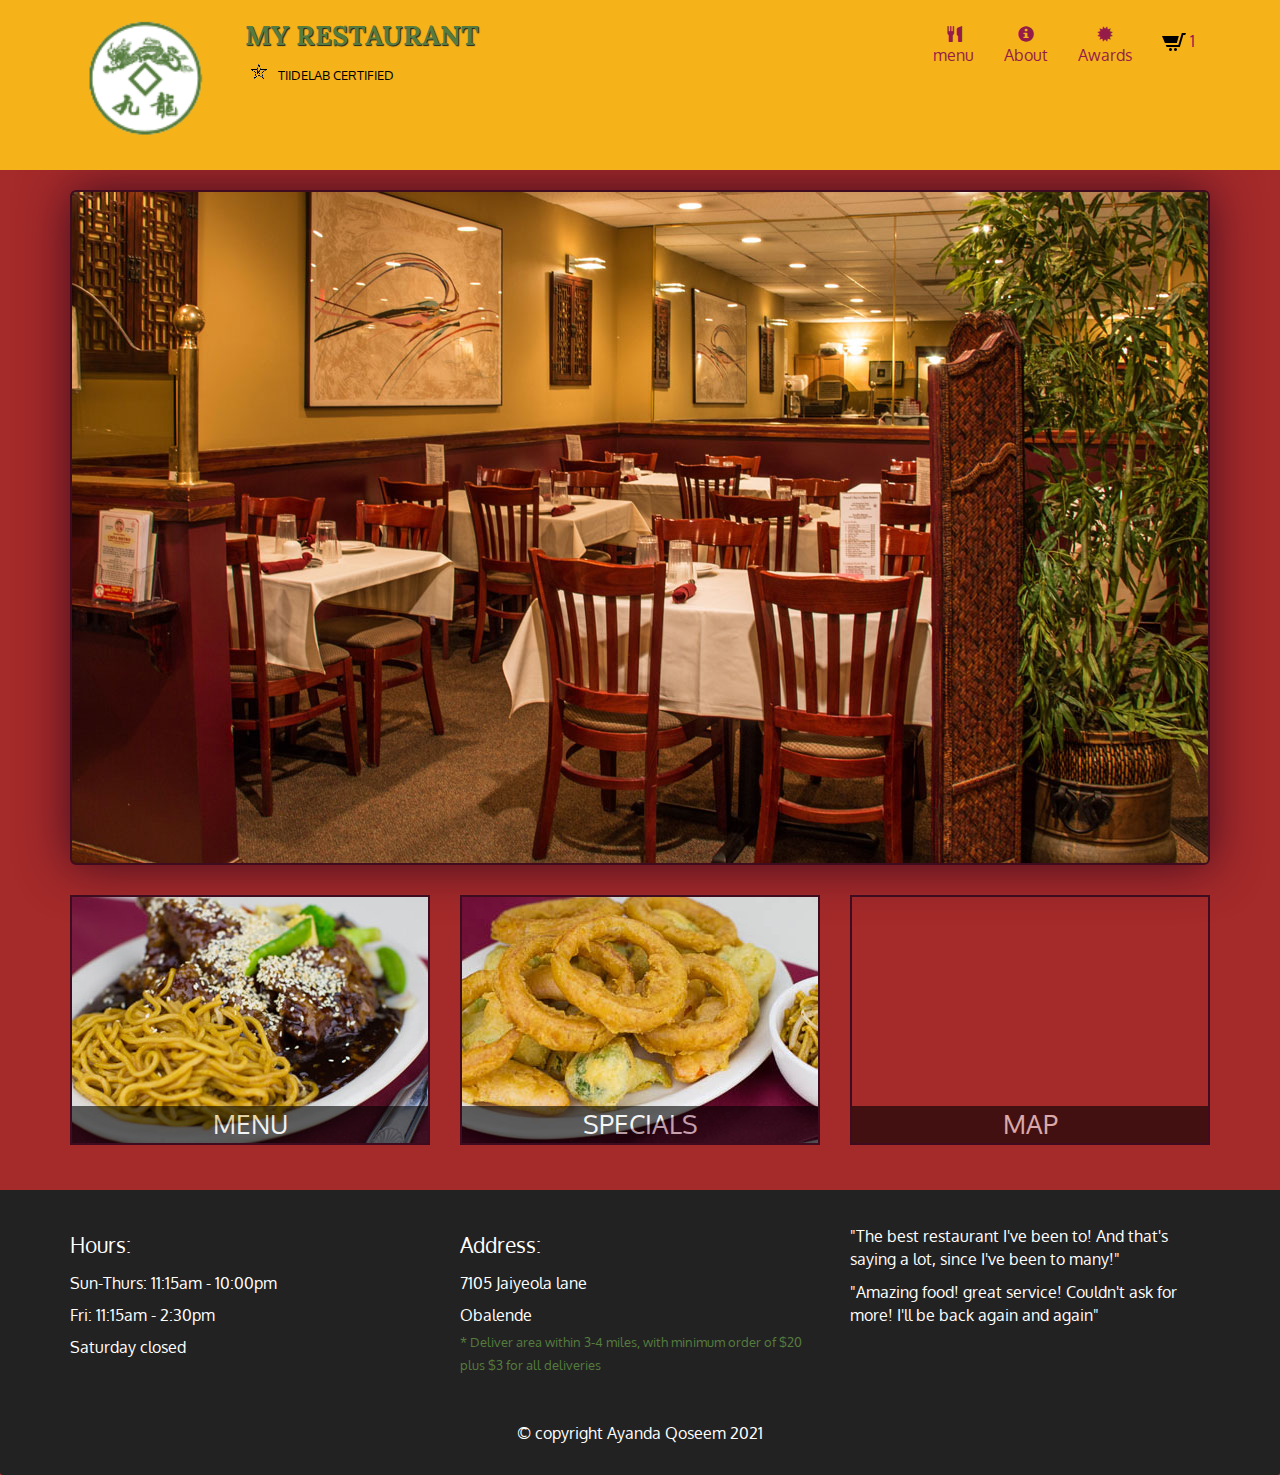
<file: index.html>
<!doctype html>
<html lang="en">
<head>
        <meta charset="utf-8">
        <meta name="viewport" content="width=device-width, initial-scale=1">
        <meta http-equiv="X-UA-Compatible" content="IE=edge">
        <title>My Restaurant</title>
        <link rel="stylesheet" href="css/bootstrap.min.css">
        <link rel="stylesheet" href="css/styles.css">
        <link href="https://fonts.googleapis.com/css2?family=Oxygen:wght@300;400;700&display=swap" rel="stylesheet">
        <link href="https://fonts.googleapis.com/css2?family=Lora&display=swap" rel="stylesheet" type="text/css">
    </head>
<body>
    <header>
        <nav id="header-nav" class="navbar navbar-default">
            <div class="container">
                <div class="navbar-header">
                    <a href="index.html" class="pull-left visible-md visible-lg">
                        <img src ="images/restaurant-logo_medium.png" id="logo-img" alt="logo image">
                    </a>
            
                    <div class="navbar-brand"> 
                        <a href="index.html"><h1>My Restaurant</h1></a>
                        <p>
                            <img src="images/star-k-logo.png" alt="kosher certification">
                            <span>TIIDELAB Certified</span>
                        </p>
                    </div>
                    <button id="navbarToggle" type="button" class="navbar-toggle collapsed"  
                    data-toggle="collapse" data-target="#collapsable-nav" aria-expanded="false">
                        <span class="sr-only">toggle navigation</span>
                        <span class="icon-bar"></span>
                        <span class="icon-bar"></span>
                        <span class="icon-bar"></span>
                    </button>
                </div>
                <div id="collapsable-nav" class="collapse navbar-collapse">
                    <ul id="nav-list" class="nav navbar-nav navbar-right">
                        <li class="visible-xs active">
                            <a href="index.html">
                                <span class="glyphicon glyphicon-home"></span>Home
                            </a>
                        </li>
                        <li>
                            <a href="menu-categories.html">
                                <span class="glyphicon glyphicon-cutlery"></span><br
                                class="hidden-xs">menu</a>
                        </li>
                        <li>
                            <a href="#">
                                <span class="glyphicon glyphicon-info-sign"></span><br
                                class="hidden-xs">About</a>
                        </li>
                        <li>
                            <a href="#">
                                <span class="glyphicon glyphicon-certificate"></span>
                                <br class="hidden-xs">Awards</a>
                        </li>
                        <li id="phone" class="hidden-xs">
                            <a href="#">
                                <span><img src="images/cart.svg" alt="">
                                    <span>1</span></span></a>
                        </li>
                    </ul> <!--nav-list-->
                </div>  <!--.collapse .navbar-collapse-->
            </div> <!--.container-->
        </nav> <!--#header-nav-->
    </header>
    <div id="call-btn" class="visible-xs">
        <a class="btn" href="tel:07036461673">
            <span class="glyphicon glyphicon-earphone"></span>
            07036461673
        </a>
    </div>
    <div id="xs-deliver" class="text-center visible-xs">* We deliver</div>

    <div id="main-content" class="container">
        <div class="jumbotron">
            <img src="images/jumbotron_768.jpg" alt="picture of restaurant"
            class="img-responsive visible-xs">
        </div>

        <div id="home-tiles" class="row">
            <div class="col-md-4 col-sm-6 col-xs-12">
                <a href="menu-categories.html"><div id="menu-tile"><span>menu</span></div></a>
            </div>
            <div class="col-md-4 col-sm-6 col-xs-12">
                <a href="single-catergories.html"><div id="specials-tile"><span>specials</span></div></a>
            </div>
            <div class="col-md-4 col-sm-12 col-xs-12">
                <a href="https://goo.gl/maps/g56CvkMLHsaJAWaT7" target="_blank">
                    <div id="map-tile">
                        <iframe src="https://www.google.com/maps/embed?pb=!1m18!1m12!1m3!1d507365.3245583991!2d3.0037633095566476!3d6.547977480168733!2m3!1f0!2f0!3f0!3m2!1i1024!2i768!4f13.1!3m3!1m2!1s0x103b8b2ae68280c1%3A0xdc9e87a367c3d9cb!2sLagos!5e0!3m2!1sen!2sng!4v1622161010424!5m2!1sen!2sng" width="600" height="450" style="border:0;" allowfullscreen="" loading="lazy"></iframe><span>map</span>
                    </div>
                </a>
            </div>
        </div> <!-- End of #home-tiles -->
    </div> <!-- End of #main-content -->

    <footer class="panel-footer">
        <div class="container">
            <div class="row">
                <section id="hours" class="col-sm-4">
                    <span>Hours:</span><br>
                    Sun-Thurs: 11:15am - 10:00pm<br>
                    Fri: 11:15am - 2:30pm<br>
                    Saturday closed
                    <hr class="visible-xs">
                </section>
                <section id="address" class="col-sm-4">
                    <span>Address:</span><br>
                    7105 Jaiyeola lane<br>
                    Obalende
                    <p>* Deliver area within 3-4 miles, with minimum 
                        order of $20 plus $3 for all deliveries</p>
                    <hr class="visible-xs">
                </section>
                <section id="testimonialtestimonial" class="col-sm-4">
                    <p>"The best restaurant I've been to! And that's saying 
                        a lot, since I've been to many!"</p>
                    <p>"Amazing food! great service! Couldn't ask for more!
                        I'll be back again and again"</p>
                </section>
            </div>
            <div class="text-center">&copy; copyright Ayanda Qoseem 2021
            </div>
        </div>

    </footer>

    <!-- Jquery (Bootstrap JS plugins depend on it) -->
    <script
  src="https://code.jquery.com/jquery-1.12.4.min.js"
  integrity="sha256-ZosEbRLbNQzLpnKIkEdrPv7lOy9C27hHQ+Xp8a4MxAQ=" crossorigin="anonymous"></script>
    <script src="js/jquery-2.1.4.min.js"></script>
    <script src="js/bootstrap.min.js"></script>
    <script src="js/script.js"></script>
</body>
</html>
</file>
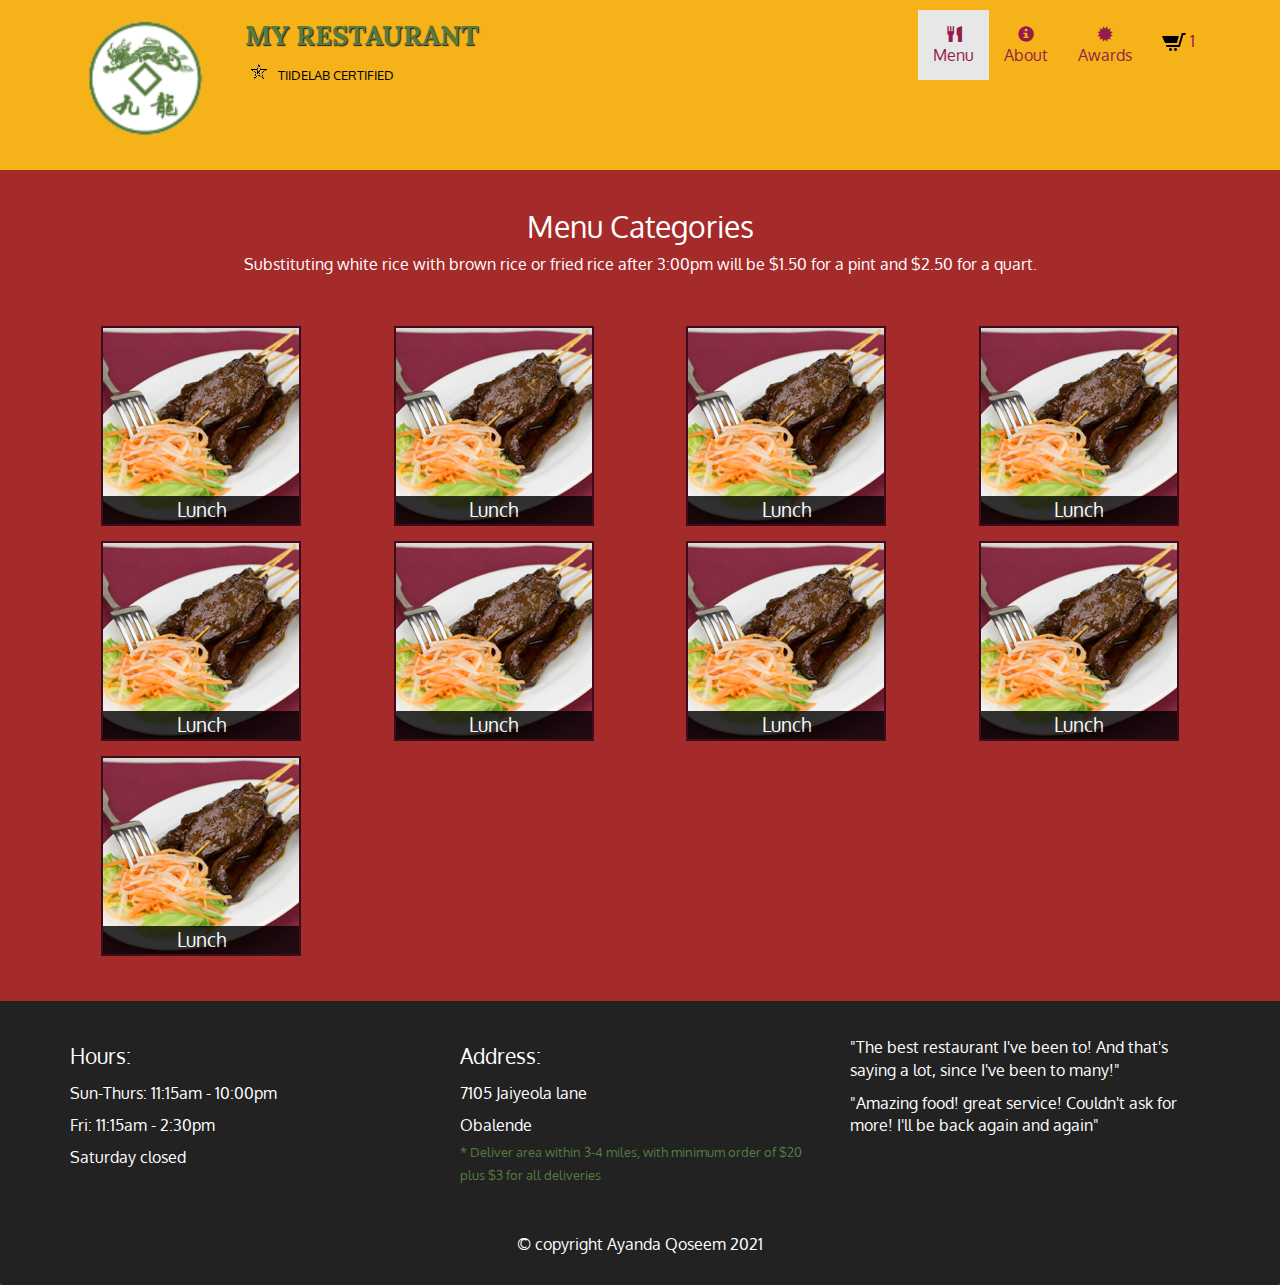
<file: menu-categories.html>
<!doctype html>
<html lang="en">
<head>
        <meta charset="utf-8">
        <meta name="viewport" content="width=device-width, initial-scale=1">
        <meta http-equiv="X-UA-Compatible" content="IE=edge">
        <title>My Restaurant</title>
        <link rel="stylesheet" href="css/bootstrap.min.css">
        <link rel="stylesheet" href="css/styles.css">
        <link href="https://fonts.googleapis.com/css2?family=Oxygen:wght@300;400;700&display=swap" rel="stylesheet">
        <link href="https://fonts.googleapis.com/css2?family=Lora&display=swap" rel="stylesheet" type="text/css">
    </head>
<body>
    <header>
        <nav id="header-nav" class="navbar navbar-default">
            <div class="container">
                <div class="navbar-header">
                    <a href="index.html" class="pull-left visible-md visible-lg">
                        <img src ="images/restaurant-logo_medium.png" id="logo-img" alt="logo image">
                    </a>
            
                    <div class="navbar-brand"> 
                        <a href="index.html"><h1>My Restaurant</h1></a>
                        <p>
                            <img src="images/star-k-logo.png" alt="kosher certification">
                            <span>TIIDELAB Certified</span>
                        </p>
                    </div>
                    <button type="button" class="navbar-toggle collapsed"  
                    data-toggle="collapse" data-target="#collapsable-nav" aria-expanded="false">
                        <span class="sr-only">toggle navigation</span>
                        <span class="icon-bar"></span>
                        <span class="icon-bar"></span>
                        <span class="icon-bar"></span>
                    </button>
                </div>
                <div id="collapsable-nav" class="collapse navbar-collapse">
                    <ul id="nav-list" class="nav navbar-nav navbar-right">
                        <li class="visible-xs">
                            <a href="index.html">
                                <span class="glyphicon glyphicon-home"></span>Home
                            </a>
                        </li>
                        <li class="active">
                            <a href="menu-categories.html">
                                <span class="glyphicon glyphicon-cutlery"></span><br
                                class="hidden-xs">Menu</a>
                        </li>
                        <li>
                            <a href="#">
                                <span class="glyphicon glyphicon-info-sign"></span><br
                                class="hidden-xs">About</a>
                        </li>
                        <li>
                            <a href="#">
                                <span class="glyphicon glyphicon-certificate"></span>
                                <br class="hidden-xs">Awards</a>
                        </li>
                        <li id="phone" class="hidden-xs">
                            <a href="tel:410-602-5008">
                                <span><img src="images/cart.svg" alt="">
                                    <span>1</span></span></a></span></a>
                        </li>
                    </ul> <!--nav-list-->
                </div>  <!--.collapse .navbar-collapse-->
            </div> <!--.container-->
        </nav> <!--#header-nav-->
    </header>
    <div id="call-btn" class="visible-xs">
        <a class="btn" href="#">
            <span class="glyphicon glyphicon-earphone"></span>
            07036461673
        </a>
    </div>
    <div id="xs-deliver" class="text-center visible-xs">* We deliver</div>

    <div id="main-content" class="container">
        <h2 id="menu-categories-title" class="text-center">Menu Categories</h2>
        <div class="text-center">
            Substituting white rice with brown rice or fried rice after 3:00pm
            will be $1.50 for a pint and $2.50 for a quart.
        </div>
        <section class="row">
            <div class="col-md-3 col-sm-4 col-xs-6 col-xxs-12">
                <a href="single-category.html">
                    <div class="category-tile">
                        <img width="200" height="200" src="images/menu/B/B.jpg"
                        alt="lunch">
                        <span>Lunch</span>
                    </div>
                </a>
            </div>
            <div class="col-md-3 col-sm-4 col-xs-6 col-xxs-12">
                <a href="single-category.html">
                    <div class="category-tile">
                        <img width="200" height="200" src="images/menu/B/B.jpg"
                        alt="lunch">
                        <span>Lunch</span>
                    </div>
                </a>
            </div>
            <div class="col-md-3 col-sm-4 col-xs-6 col-xxs-12">
                <a href="single-category.html">
                    <div class="category-tile">
                        <img width="200" height="200" src="images/menu/B/B.jpg"
                        alt="lunch">
                        <span>Lunch</span>
                    </div>
                </a>
            </div>
            <div class="col-md-3 col-sm-4 col-xs-6 col-xxs-12">
                <a href="single-category.html">
                    <div class="category-tile">
                        <img width="200" height="200" src="images/menu/B/B.jpg"
                        alt="lunch">
                        <span>Lunch</span>
                    </div>
                </a>
            </div>
            <div class="col-md-3 col-sm-4 col-xs-6 col-xxs-12">
                <a href="single-category.html">
                    <div class="category-tile">
                        <img width="200" height="200" src="images/menu/B/B.jpg"
                        alt="lunch">
                        <span>Lunch</span>
                    </div>
                </a>
            </div>
            <div class="col-md-3 col-sm-4 col-xs-6 col-xxs-12">
                <a href="single-category.html">
                    <div class="category-tile">
                        <img width="200" height="200" src="images/menu/B/B.jpg"
                        alt="lunch">
                        <span>Lunch</span>
                    </div>
                </a>
            </div>
            <div class="col-md-3 col-sm-4 col-xs-6 col-xxs-12">
                <a href="single-category.html">
                    <div class="category-tile">
                        <img width="200" height="200" src="images/menu/B/B.jpg"
                        alt="lunch">
                        <span>Lunch</span>
                    </div>
                </a>
            </div>
            <div class="col-md-3 col-sm-4 col-xs-6 col-xxs-12">
                <a href="single-category.html">
                    <div class="category-tile">
                        <img width="200" height="200" src="images/menu/B/B.jpg"
                        alt="lunch">
                        <span>Lunch</span>
                    </div>
                </a>
            </div>
            <div class="col-md-3 col-sm-4 col-xs-6 col-xxs-12">
                <a href="single-category.html">
                    <div class="category-tile">
                        <img width="200" height="200" src="images/menu/B/B.jpg"
                        alt="lunch">
                        <span>Lunch</span>
                    </div>
                </a>
            </div>
        </section>
    </div> <!-- End of #main-content -->

    <footer class="panel-footer">
        <div class="container">
            <div class="row">
                <section id="hours" class="col-sm-4">
                    <span>Hours:</span><br>
                    Sun-Thurs: 11:15am - 10:00pm<br>
                    Fri: 11:15am - 2:30pm<br>
                    Saturday closed
                    <hr class="visible-xs">
                </section>
                <section id="address" class="col-sm-4">
                    <span>Address:</span><br>
                    7105 Jaiyeola lane<br>
                    Obalende
                    <p>* Deliver area within 3-4 miles, with minimum 
                        order of $20 plus $3 for all deliveries</p>
                    <hr class="visible-xs">
                </section>
                <section id="testimonialtestimonial" class="col-sm-4">
                    <p>"The best restaurant I've been to! And that's saying 
                        a lot, since I've been to many!"</p>
                    <p>"Amazing food! great service! Couldn't ask for more!
                        I'll be back again and again"</p>
                </section>
            </div>
            <div class="text-center">&copy; copyright Ayanda Qoseem 2021
            </div>
        </div>

    </footer>

    <!-- Jquery (Bootstrap JS plugins depend on it) -->
    <script
  src="https://code.jquery.com/jquery-1.12.4.min.js"
  integrity="sha256-ZosEbRLbNQzLpnKIkEdrPv7lOy9C27hHQ+Xp8a4MxAQ=" crossorigin="anonymous"></script>
    <script src="js/jquery-2.1.4.min.js"></script>
    <script src="js/bootstrap.min.js"></script>
</body>
</html>
</file>
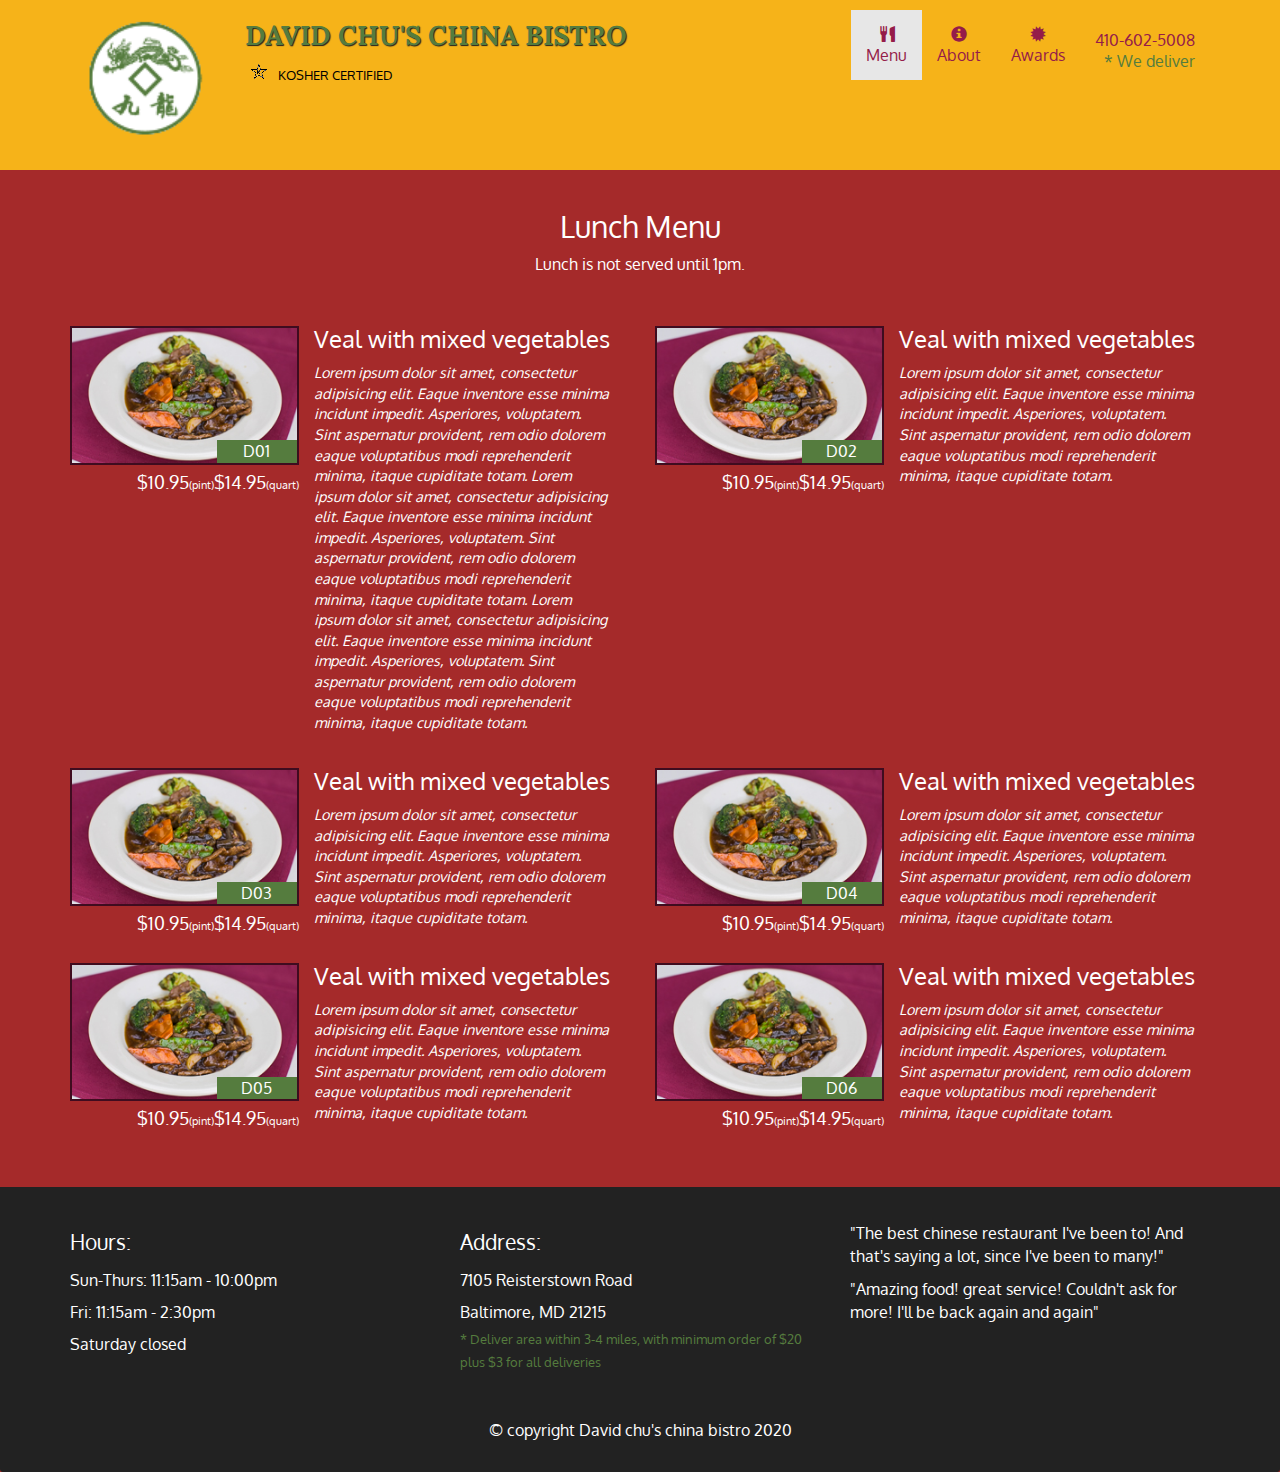
<file: single-category.html>
<!doctype html>
<html lang="en">
<head>
        <meta charset="utf-8">
        <meta name="viewport" content="width=device-width, initial-scale=1">
        <meta http-equiv="X-UA-Compatible" content="IE=edge">
        <title>David chu's china bistro</title>
        <link rel="stylesheet" href="css/bootstrap.min.css">
        <link rel="stylesheet" href="css/styles.css">
        <link href="https://fonts.googleapis.com/css2?family=Oxygen:wght@300;400;700&display=swap" rel="stylesheet">
        <link href="https://fonts.googleapis.com/css2?family=Lora&display=swap" rel="stylesheet" type="text/css">
    </head>
<body>
    <header>
        <nav id="header-nav" class="navbar navbar-default">
            <div class="container">
                <div class="navbar-header">
                    <a href="index.html" class="pull-left visible-md visible-lg">
                        <img src ="images/restaurant-logo_medium.png" id="logo-img" alt="logo image">
                    </a>
            
                    <div class="navbar-brand"> 
                        <a href="index.html"><h1>David Chu's China Bistro</h1></a>
                        <p>
                            <img src="images/star-k-logo.png" alt="kosher certification">
                            <span>Kosher Certified</span>
                        </p>
                    </div>
                    <button type="button" class="navbar-toggle collapsed"  
                    data-toggle="collapse" data-target="#collapsable-nav" aria-expanded="false">
                        <span class="sr-only">toggle navigation</span>
                        <span class="icon-bar"></span>
                        <span class="icon-bar"></span>
                        <span class="icon-bar"></span>
                    </button>
                </div>
                <div id="collapsable-nav" class="collapse navbar-collapse">
                    <ul id="nav-list" class="nav navbar-nav navbar-right">
                        <li class="visible-xs">
                            <a href="index.html">
                                <span class="glyphicon glyphicon-home"></span>Home
                            </a>
                        </li>
                        <li class="active">
                            <a href="menu-categories.html">
                                <span class="glyphicon glyphicon-cutlery"></span><br
                                class="hidden-xs">Menu</a>
                        </li>
                        <li>
                            <a href="#">
                                <span class="glyphicon glyphicon-info-sign"></span><br
                                class="hidden-xs">About</a>
                        </li>
                        <li>
                            <a href="#">
                                <span class="glyphicon glyphicon-certificate"></span>
                                <br class="hidden-xs">Awards</a>
                        </li>
                        <li id="phone" class="hidden-xs">
                            <a href="tel:410-602-5008">
                                <span>410-602-5008</span></a><div>* We deliver</div>
                        </li>
                    </ul> <!--nav-list-->
                </div>  <!--.collapse .navbar-collapse-->
            </div> <!--.container-->
        </nav> <!--#header-nav-->
    </header>
    <div id="call-btn" class="visible-xs">
        <a class="btn" href="tel:410-602-5008">
            <span class="glyphicon glyphicon-earphone"></span>
            410-602-5008
        </a>
    </div>
    <div id="xs-deliver" class="text-center visible-xs">* We deliver</div>

    <div id="main-content" class="container">
        <h2 id="menu-categories-title" class="text-center">Lunch Menu</h2>
        <div class="text-center">Lunch is not served until 1pm.</div>

        <section class="row">
            <div class="menu-item-tile col-md-6">
                <div class="row">
                    <div class="col-sm-5">
                        <div class="menu-item-photo">
                            <div>D01</div>
                            <img class="img-responsive" width="250" height="150"
                            src="images/menu/B/L18.jpg" alt="Item">
                        </div>
                        <div class="menu-item-price">$10.95<span>(pint)</span>$14.95<span>(quart)</span></div>
                    </div>
                    <div class="menu-item-description col-sm-7">
                        <h3 class="menu-item-title">Veal with mixed vegetables</h3>
                        <p class="menu-item-details">Lorem ipsum dolor sit amet, consectetur adipisicing elit.
                            Eaque inventore esse minima incidunt impedit. Asperiores, voluptatem.
                            Sint aspernatur provident, rem odio dolorem eaque 
                            voluptatibus modi reprehenderit minima, itaque
                            cupiditate totam.
                            Lorem ipsum dolor sit amet, consectetur adipisicing elit.
                            Eaque inventore esse minima incidunt impedit. Asperiores, voluptatem.
                            Sint aspernatur provident, rem odio dolorem eaque 
                            voluptatibus modi reprehenderit minima, itaque
                            cupiditate totam.
                            Lorem ipsum dolor sit amet, consectetur adipisicing elit.
                            Eaque inventore esse minima incidunt impedit. Asperiores, voluptatem.
                            Sint aspernatur provident, rem odio dolorem eaque 
                            voluptatibus modi reprehenderit minima, itaque
                            cupiditate totam.
                        </p>
                    </div>
                </div>
                <hr class="visible-xs">
            </div>

            <div class="menu-item-tile col-md-6">
                <div class="row">
                    <div class="col-sm-5">
                        <div class="menu-item-photo">
                            <div>D02</div>
                            <img class="img-responsive" width="250" height="150"
                            src="images/menu/B/L18.jpg" alt="Item">
                        </div>
                        <div class="menu-item-price">$10.95<span>(pint)</span>$14.95<span>(quart)</span></div>
                    </div>
                    <div class="menu-item-description col-sm-7">
                        <h3 class="menu-item-title">Veal with mixed vegetables</h3>
                        <p class="menu-item-details">Lorem ipsum dolor sit amet, consectetur adipisicing elit.
                            Eaque inventore esse minima incidunt impedit. Asperiores, voluptatem.
                            Sint aspernatur provident, rem odio dolorem eaque 
                            voluptatibus modi reprehenderit minima, itaque
                            cupiditate totam.
                        </p>
                    </div>
                </div>
                <hr class="visible-xs">
            </div>
            <div class="clearfix visible-md-block visible-lg-block"></div>

            <div class="menu-item-tile col-md-6">
                <div class="row">
                    <div class="col-sm-5">
                        <div class="menu-item-photo">
                            <div>D03</div>
                            <img class="img-responsive" width="250" height="150"
                            src="images/menu/B/L18.jpg" alt="Item">
                        </div>
                        <div class="menu-item-price">$10.95<span>(pint)</span>$14.95<span>(quart)</span></div>
                    </div>
                    <div class="menu-item-description col-sm-7">
                        <h3 class="menu-item-title">Veal with mixed vegetables</h3>
                        <p class="menu-item-details">Lorem ipsum dolor sit amet, consectetur adipisicing elit.
                            Eaque inventore esse minima incidunt impedit. Asperiores, voluptatem.
                            Sint aspernatur provident, rem odio dolorem eaque 
                            voluptatibus modi reprehenderit minima, itaque
                            cupiditate totam.
                        </p>
                    </div>
                </div>
                <hr class="visible-xs">
            </div>

            <div class="menu-item-tile col-md-6">
                <div class="row">
                    <div class="col-sm-5">
                        <div class="menu-item-photo">
                            <div>D04</div>
                            <img class="img-responsive" width="250" height="150"
                            src="images/menu/B/L18.jpg" alt="Item">
                        </div>
                        <div class="menu-item-price">$10.95<span>(pint)</span>$14.95<span>(quart)</span></div>
                    </div>
                    <div class="menu-item-description col-sm-7">
                        <h3 class="menu-item-title">Veal with mixed vegetables</h3>
                        <p class="menu-item-details">Lorem ipsum dolor sit amet, consectetur adipisicing elit.
                            Eaque inventore esse minima incidunt impedit. Asperiores, voluptatem.
                            Sint aspernatur provident, rem odio dolorem eaque 
                            voluptatibus modi reprehenderit minima, itaque
                            cupiditate totam.
                        </p>
                    </div>
                </div>
                <hr class="visible-xs">
            </div>
            <div class="clearfix visible-md-block visible-lg-block"></div>

            <div class="menu-item-tile col-md-6">
                <div class="row">
                    <div class="col-sm-5">
                        <div class="menu-item-photo">
                            <div>D05</div>
                            <img class="img-responsive" width="250" height="150"
                            src="images/menu/B/L18.jpg" alt="Item">
                        </div>
                        <div class="menu-item-price">$10.95<span>(pint)</span>$14.95<span>(quart)</span></div>
                    </div>
                    <div class="menu-item-description col-sm-7">
                        <h3 class="menu-item-title">Veal with mixed vegetables</h3>
                        <p class="menu-item-details">Lorem ipsum dolor sit amet, consectetur adipisicing elit.
                            Eaque inventore esse minima incidunt impedit. Asperiores, voluptatem.
                            Sint aspernatur provident, rem odio dolorem eaque 
                            voluptatibus modi reprehenderit minima, itaque
                            cupiditate totam.
                        </p>
                    </div>
                </div>
                <hr class="visible-xs">
            </div>

            <div class="menu-item-tile col-md-6">
                <div class="row">
                    <div class="col-sm-5">
                        <div class="menu-item-photo">
                            <div>D06</div>
                            <img class="img-responsive" width="250" height="150"
                            src="images/menu/B/L18.jpg" alt="Item">
                        </div>
                        <div class="menu-item-price">$10.95<span>(pint)</span>$14.95<span>(quart)</span></div>
                    </div>
                    <div class="menu-item-description col-sm-7">
                        <h3 class="menu-item-title">Veal with mixed vegetables</h3>
                        <p class="menu-item-details">Lorem ipsum dolor sit amet, consectetur adipisicing elit.
                            Eaque inventore esse minima incidunt impedit. Asperiores, voluptatem.
                            Sint aspernatur provident, rem odio dolorem eaque 
                            voluptatibus modi reprehenderit minima, itaque
                            cupiditate totam.
                        </p>
                    </div>
                </div>
                <hr class="visible-xs">
            </div>
            <div class="clearfix visible-md-block visible-lg-block"></div>


        </section>
    </div> <!-- End of #main-content -->

    <footer class="panel-footer">
        <div class="container">
            <div class="row">
                <section id="hours" class="col-sm-4">
                    <span>Hours:</span><br>
                    Sun-Thurs: 11:15am - 10:00pm<br>
                    Fri: 11:15am - 2:30pm<br>
                    Saturday closed
                    <hr class="visible-xs">
                </section>
                <section id="address" class="col-sm-4">
                    <span>Address:</span><br>
                    7105 Reisterstown Road<br>
                    Baltimore, MD 21215
                    <p>* Deliver area within 3-4 miles, with minimum 
                        order of $20 plus $3 for all deliveries</p>
                    <hr class="visible-xs">
                </section>
                <section id="testimonialtestimonial" class="col-sm-4">
                    <p>"The best chinese restaurant I've been to! And that's saying 
                        a lot, since I've been to many!"</p>
                    <p>"Amazing food! great service! Couldn't ask for more!
                        I'll be back again and again"</p>
                </section>
            </div>
            <div class="text-center">&copy; copyright David chu's china 
                bistro 2020
            </div>
        </div>

    </footer>

    <!-- Jquery (Bootstrap JS plugins depend on it) -->
    <script
  src="https://code.jquery.com/jquery-1.12.4.min.js"
  integrity="sha256-ZosEbRLbNQzLpnKIkEdrPv7lOy9C27hHQ+Xp8a4MxAQ=" crossorigin="anonymous"></script>
    <script src="js/jquery-2.1.4.min.js"></script>
    <script src="js/bootstrap.min.js"></script>
</body>
</html>
</file>
<file: css/styles.css>
body {
    font-size: 16px;
    color: #fff;
    background-color: brown;
    font-family: 'Oxygen', sans-serif;
}
/* HEADER */
#header-nav {
    background-color: #f6b319;
    border-radius: 0;
    border: 0;
}
#logo-img {
    /* background: url('../images/restaurant-logo_large.png') no-repeat; */
    width: 150px;
    height: 150px;
    margin: 10px 15px 10px 0;
}
.navbar-brand {
    padding: 25px;
    float: left;
}
.navbar-brand h1 {/* Restaurant name*/
    font-family: 'Lora', serif;
    color: #557c3e;
    font-size: 1.5em;
    text-transform: uppercase;
    font-weight: bold;
    text-shadow: 1px 1px 1px #222;
    margin-top: 0;
    margin-bottom: 0;
    line-height: .75;
}
.navbar-brand a:hover, .navbar-brand a:focus {
    text-decoration: none;
}
.navbar-brand p { /* kosher cert*/
    color: #000;
    text-transform: uppercase;
    font-size: .7em;
    margin-top: 15px;
}
.navbar-brand p span { /* star-k */
    vertical-align: middle;
}

#nav-list{
    margin-top: 10px;
}

#nav-list a {
    color: #951C49;
    text-align: center;
}
#nav-list a:hover {
    background-color: #E7E7E7;
}
#nav-list a span {
    font-size: 1.8m;
}
#phone {
    margin-top: 5px;
}
#phone a { /*Phone number */
    text-align: right;
    padding-bottom: 0;
}
#phone div {/*we deliver*/
    color: #557c3e;
    text-align: right;
    padding-right:15px ;
}
.navbar-header button.navbar-toggle, .navbar-header .icon-bar {
    border: 1px solid #61122f; 
}
.navbar-header button.navbar-toggle {
    clear: both;
    margin-top: -30px;
}
/**** END HEADER ****/

/**** FOOTER ****/
.panel-footer {
    margin-top: 30px;
    padding-top: 35px;
    padding-bottom: 30px;
    background-color: #222;
    border-top: 0;
}
.panel-footer div.row {
    margin-bottom: 35px;
}
#hours, #address {
    line-height: 2;
}
#hours > span, #address > span {
    font-size: 1.3em;
}
#address p {
    color: #557c3e;
    font-size: .8em;
    line-height: 1.8;
}
#testimonial {
    font-style: italic;
}
#testimonial p:nth-child(2) {
    margin-top: 25px;
}
/* END FOOTER */

/* HOME PAGE */
.container .jumbotron {
    box-shadow: 0 0 50px #3f0C1f;
    border: 2px solid #3F0C1f
}

#menu-tile, #specials-tile, #map-tile {
    height: 250px;
    width: 100%;
    margin-bottom: 15px;
    position: relative;
    border: 2px solid #3F0C1F;
    overflow: hidden;
}

#menu-tile:hover, #specials-tile:hover, #map-tile:hover {
    box-shadow: 0 1px 5px 1px #cccccc;
}
#menu-tile {
    background: url('../images/menu-tile.jpg') no-repeat;
    background-position: center;
}
#specials-tile {
    background: url('../images/specials-tile.jpg') no-repeat;
    background-position: center;
}

#menu-tile span, #specials-tile span, #map-tile span {
    position: absolute;
    bottom: 0;
    right: 0;
    width: 100%;
    text-align: center;
    font-size: 1.6em;
    text-transform: uppercase;
    background-color: #000;
    color: #fff;
    opacity: .6;
}
/* END HOME PAGE */

/* MENU CATEGORIES PAGE */
.category-tile {
    position: relative;
    border: 2px solid #3F0C1F;
    overflow: hidden;
    width: 200px;
    height: 200px;
    margin: 0 auto 15px;
}
.category-tile span {
    position: absolute;
    bottom: 0;
    right: 0;
    width: 100%;
    text-align: center;
    font-size: 1.2em;
    transform: uppercase;
    background-color: #000;
    color: #fff;
    opacity: .8;
}
.category-tile:hover {
    box-shadow: 0 1px 5px 1px #cccccc;
}
#menu-categories-title + div {
    margin-bottom: 50px;
}
/* END MENU CATEGORIES PAGE */

/* SINGLE CATEGORIES PAGE */
.menu-item-tile {
    margin-bottom: 25px;
}
.menu-item-tile hr {
    width: 80%;
}
.menu-item-tile .menu-item-price {
    font-size: 1.1em;
    text-align: right;
    margin-top: -15px;
    margin-right: -15px;
}
.menu-item-tile .menu-item-price span {
    font-size: .6em;
}
.menu-item-photo {
    position: relative;
    border: 2px solid #3F0C1F;
    overflow: hidden;
    padding: 0;
    margin-right: -15px;
    margin-left: auto;
    margin-bottom: 20px;
    max-width: 250px;
}
.menu-item-photo div {
    position: absolute;
    bottom: 0;
    right: 0;
    width: 80px;
    background-color: #557c3e;
    text-align: center;
}
.menu-item-description {
    padding-right: 30px;
}
h3.menu-item-title {
    margin: 0 0 10px;
}
.menu-item-details {
    font-size: .9em;
    font-style: italic;
}


/********** Large devices only **********/
@media(min-width: 1200px) {
    .container .jumbotron {
        background: url('../images/jumbotron_1200.jpg') no-repeat;
        height: 675px;
    }
}

/********** Medium devices only **********/
@media (min-width: 992px) and (max-width: 1199px) {
    /*Header*/
    #logo-img {
        width: 100px;
        height: 100px;
        margin: 5px 5px 5px 0;
    }
    /*End Header*/
   
    /*Home page*/
    .container .jumbotron {
        background: url('../images/jumbotron_992.jpg') no-repeat;
        height: 558px;
    }
    /*End Home page*/
}

/**********  small devices only **********/
@media (min-width: 768px) and (max-width: 991px) {
    /*Home page*/
    .container .jumbotron {
        background: url('../images/jumbotron_768.jpg') no-repeat;
        height: 432px;
    }
    /*End Home page*/ 
}

/********** Extra small devices only **********/
@media (max-width:767px) {
    /* Header*/
    .navbar-brand {
        padding-top: 10px;
        height: 80px;
    }
    .navbar-brand h1 { /* Restaurant name */
        padding-top: 10px;
        font-size: 5vw; /* 1vw = 1% of viewport width */
    }
    .navbar-brand p { /* kosher cert */
        font-size: .6em;
        margin-top: 12px;
    }
    .navbar-brand p img {/* star-K */
        height: 20px;
    }

    #collapsable-nav a { /* collapsed nav menu text */
        font-size: 1.2em;
    }

    #collapsable-nav a span { /* collapsed nav menu glyph */
        font-size: 1em;
        margin-right: 5px;
    }

    #call-btn > a {
        font-size: 1.5em;
        display: block;
        margin: 0 20px;
        padding: 10px;
        border: 2px solid #fff;
        background-color: #f6b319;
        color: #951c49;
    }
    #xs-deliver {
        margin-top: 5px;
        font-size: .7em;
        letter-spacing: .1em;
        text-transform: uppercase;
    }
    /*End Header*/

    /* Footer */
    .panel-footer section {
        margin-bottom: 30px;
        text-align: center;
    }
    .panel-footer section:nth-child(3) {
        margin-bottom: 0;  /* margin already exists on the whole row */
    }
    .panel-footer section hr {
        width: 50%;
    }
    /* End Footer */

    /* Home page */
    .container .jumbotron {
        margin-top: 30px;
        padding: 0;
    }
    #menu-tile, #specials-tile {
        width: 360px;
        margin: 0 auto 15px;
    }
    /* End Home page */ 
    .menu-item-photo {
        margin-right: auto;
    }
    .menu-item-tile .menu-item-price {
        text-align: center;
    }
    .menu-item-description {
        text-align: center;
    }
}

/********** Super Extra small devices only :-) (e.g., iphone 4) **********/
@media (max-width:479px) {
    /* HEADER */
    .navbar-brand h1 { /* Restaurant name */
        padding-top: 5px;
        font-size: 6vw; /* 1vw = 1% of viewport width */
    }
    /* END HEADER */
    
    /* HOME PAGE */
    #menu-tile, #specials-tile {
        width: 280px;
        margin: 0 auto 15px;
    }
    .col-xxs-12 {
        position: relative;
        min-height: 1px;
        padding-right: 15px;
        padding-left: 15px;
        float: left;
        width: 100%;
    }
}
</file>
